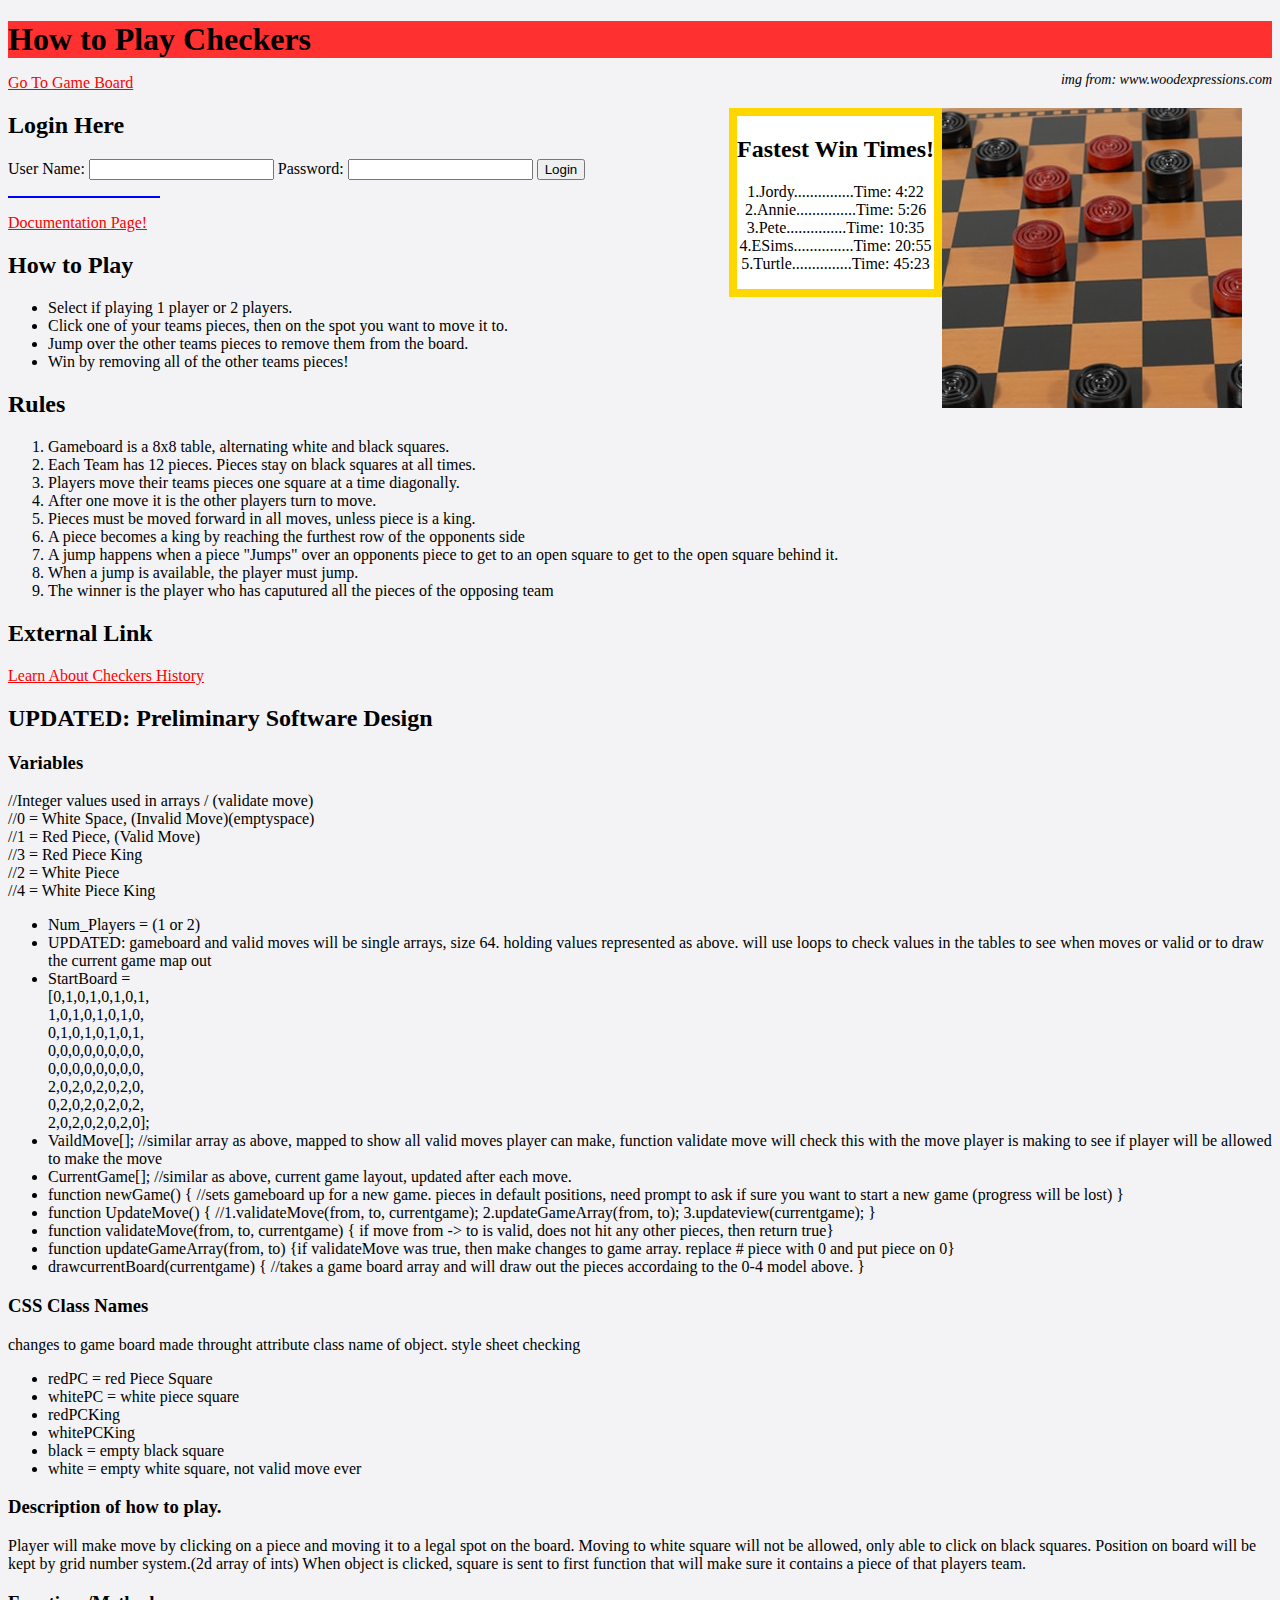
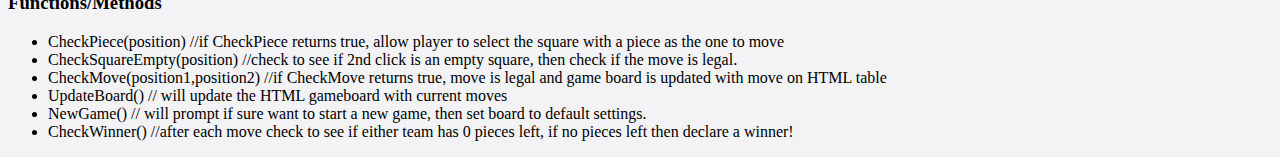
<file: index.html>
<!DOCTYPE html>
    <!-- Checkers V1.0 -- index.html-->
    <html>
        <head>
            <title>How to Play Checkers</title>
            <link href="style.css" rel="stylesheet" type="text/css" />
        </head>
        
        <body>
            <script src="Scripts/login.js"></script>
            
            <div class = "header">
                <h1>How to Play Checkers</h1>
            </div>
             <p id="caption">img from: www.woodexpressions.com </p>
            <p><a href = "Main.html" target="_blank">Go To Game Board</a></p>
            
               
                <img id="wood" src="Images/woodBoard.jpg" alt="Wood Checker Board" >
            
            <div id= "highscores">
                <h2>Fastest Win Times!</h2>
                <p id="scores"> 1. <br> 2.<br> 3. </p>
            </div> 
            
            <script src="Scripts/fromxml.js"></script>
            
            <div id="login">
                <h2>Login Here</h2>
                User Name: <input id="usrname" type="text" name="userName" value="">
                Password: <input id="pwd" type="password" name="pwd" value="">
                <button id= "loginButton" type="button" onclick="login()">Login</button>
                <p id="loginStatus"></p>
            <a href = "documentation.html" target="_blank">Documentation Page!</a>
                
            </div>
            
            <h2>How to Play</h2>
                <ul>
                    <li>Select if playing 1 player or 2 players.</li>
                    <li>Click one of your teams pieces, then on the spot you want to move it to.</li>
                    <li>Jump over the other teams pieces to remove them from the board.</li>
                    <li>Win by removing all of the other teams pieces!</li>
                </ul>
            
            <h2>Rules</h2>
                <ol>
                    <li>Gameboard is a 8x8 table, alternating white and black squares.</li>
                    <li>Each Team has 12 pieces. Pieces stay on black squares at all times. </li>
                    <li>Players move their teams pieces one square at a time diagonally.</li>
                    <li>After one move it is the other players turn to move.</li>
                    <li>Pieces must be moved forward in all moves, unless piece is a king.</li>
                    <li>A piece becomes a king by reaching the furthest row of the opponents
                    side</li>
                    <li>A jump happens when a piece "Jumps" over an opponents piece to get
                    to an open square to get to the open square behind it.</li>
                    <li>When a jump is available, the player must jump.</li>
                    <li>The winner is the player who has caputured all the pieces of the
                    opposing team</li>
                </ol>
            
            <h2>External Link</h2>
            <p><a href = "http://www.indepthinfo.com/checkers/history.shtml" target="_blank">Learn About
                Checkers History</a></p>
            
             <p></p>
             
             <h2>UPDATED: Preliminary Software Design</h2>
                <h3>Variables</h3>
                <p>//Integer values used in arrays / (validate move)<br>
                //0 = White Space, (Invalid Move)(emptyspace)<br>
                //1 = Red Piece, (Valid Move)<br>
                //3 = Red Piece King<br>
                //2 = White Piece<br>
                //4 = White Piece King</p>
                <ul>
                    <li>Num_Players = (1 or 2)</li>
                    <li>UPDATED: gameboard and valid moves will be single arrays, size 64. holding values represented as above. will use loops to check values in the tables to see when moves or valid or to draw the current game map out</li>
                    <li>StartBoard = <br>
                 [0,1,0,1,0,1,0,1, <br>
                  1,0,1,0,1,0,1,0, <br>
                  0,1,0,1,0,1,0,1,<br>
                  0,0,0,0,0,0,0,0,<br>
                  0,0,0,0,0,0,0,0,<br>
                  2,0,2,0,2,0,2,0,<br>
                  0,2,0,2,0,2,0,2,<br>
                  2,0,2,0,2,0,2,0];</li>
                    <li>VaildMove[]; //similar array as above, mapped to show all valid moves player can make, function validate move will check this with the move player is making to see if player will be allowed to make the move</li>
                    <li>CurrentGame[]; //similar as above, current game layout, updated after each move.</li>
                    <li>function newGame() { //sets gameboard up for a new game. pieces in default positions, need prompt to ask if sure you want to start a new game (progress will be lost) } </li>
                    <li>function UpdateMove() { //1.validateMove(from, to, currentgame); 2.updateGameArray(from, to); 3.updateview(currentgame); } </li>
                    <li>function validateMove(from, to, currentgame) { if move from -> to is valid, does not hit any other pieces, then return true}</li>
                    <li>function updateGameArray(from, to) {if validateMove was true, then make changes to game array. replace # piece with 0 and put piece on 0}</li>
                    <li>drawcurrentBoard(currentgame) { //takes a game board array and will draw out the pieces accordaing to the 0-4 model above. }</li>
                </ul>
                <h3>CSS Class Names</h3>
                <p>changes to game board made throught attribute class name of object. style sheet checking</p>
                <ul>
                    <li>redPC = red Piece Square</li>
                    <li>whitePC = white piece square</li>
                    <li>redPCKing</li>
                    <li>whitePCKing</li>
                    <li>black = empty black square</li>
                    <li>white = empty white square, not valid move ever</li>
                </ul>
                
                
                <h3>Description of how to play.</h3>
                <p>Player will make move by clicking on a piece and moving it to a legal spot on the board.
                    Moving to white square will not be allowed, only able to click on black squares.
                    Position on board will be kept by grid number system.(2d array of ints) When object is clicked, square
                    is sent to first function that will make sure it contains a piece of that players
                    team. 
                </p>
                <h3>Functions/Methods</h3>
                <ul>
                    <li>CheckPiece(position) //if CheckPiece returns true, allow player to select the square with a piece as the one to move</li>
                    <li>CheckSquareEmpty(position) //check to see if 2nd click is an empty square, then check if the move is legal.</li>
                    <li>CheckMove(position1,position2) //if CheckMove returns true, move is legal and game board is updated with move on HTML table</li>
                    <li>UpdateBoard() // will update the HTML gameboard with current moves</li>
                    <li>NewGame() // will prompt if sure want to start a new game, then set board to default settings.</li>
                    <li>CheckWinner() //after each move check to see if either team has 0 pieces left, if no pieces left then declare a winner!</li>
                </ul>     
        </body>
    </html>
</file>
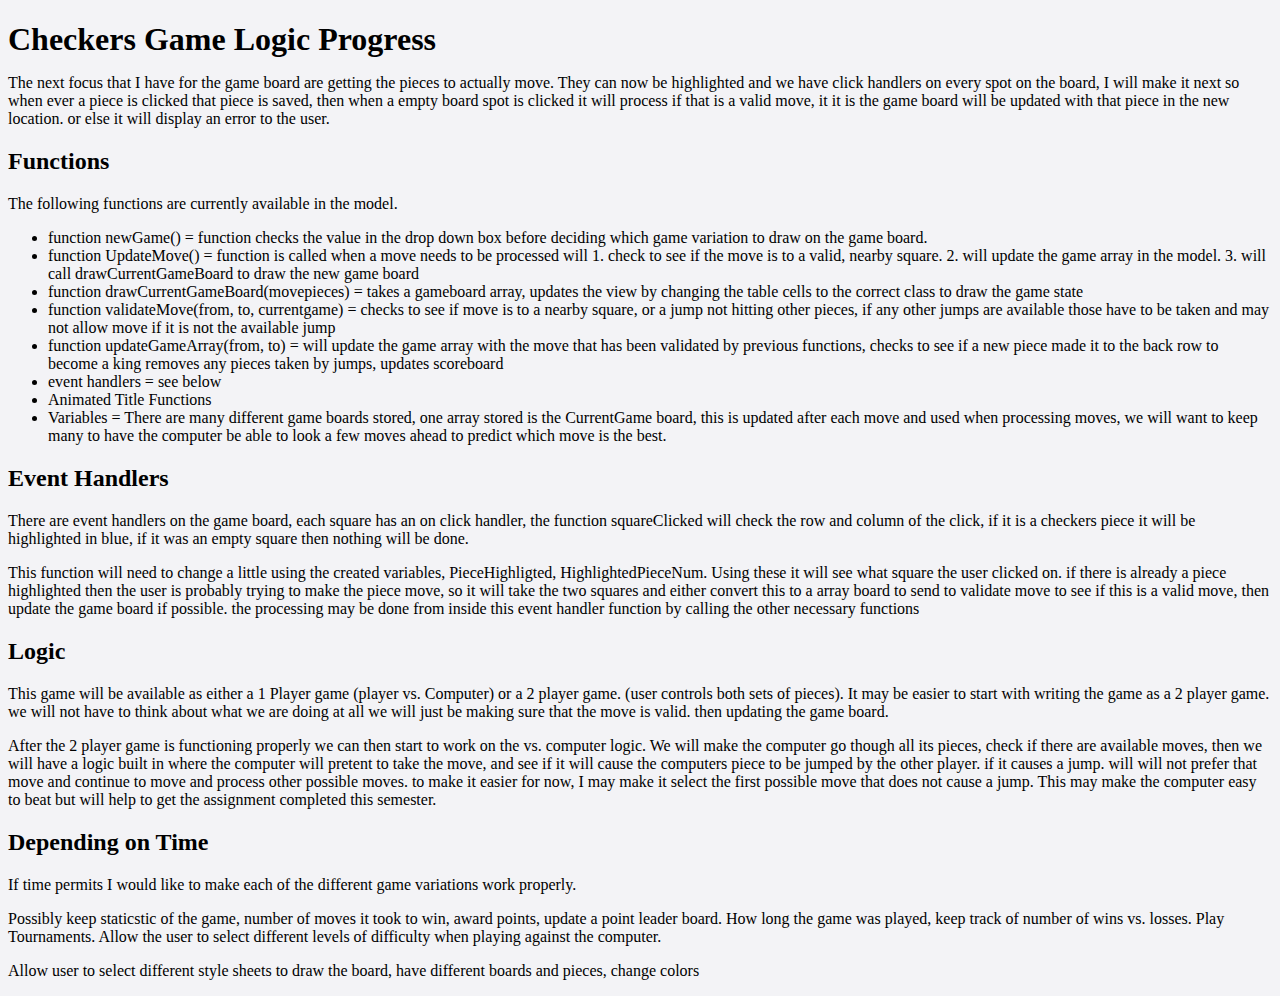
<file: checkpoint.html>
<!DOCTYPE html>
    <!-- Checkers V1.0 ---checkpoint.html -->
    <html>
        <head>
            <title>Checkpoint</title>
            <link href="style.css" rel="stylesheet" type="text/css" />
        </head>
        
       <body>
           
          <h1>Checkers Game Logic Progress</h1>
          <p>The next focus that I have for the game board are getting the pieces to actually move. They can now
          be highlighted and we have click handlers on every spot on the board, I will make it next so when ever
          a piece is clicked that piece is saved, then when a empty board spot is clicked it will process if that
          is a valid move, it it is the game board will be updated with that piece in the new location. or else it will
          display an error to the user.</p>
          
          <h2>Functions</h2>
          <p>The following functions are currently available in the model.</p>
          <ul>
            <li>function newGame() = function checks the value in the drop down box
            before deciding which game variation to draw on the game board.</li>
            <li>function UpdateMove() = function is called when a move needs to be processed
            will 1. check to see if the move is to a valid, nearby square. 2. will update the game
            array in the model. 3. will call drawCurrentGameBoard to draw the new game board</li>
            <li>function drawCurrentGameBoard(movepieces) = takes a gameboard array, updates the view by changing
            the table cells to the correct class to draw the game state</li>
            <li>function validateMove(from, to, currentgame) = checks to see if move is to a nearby square, or a jump
            not hitting other pieces, if any other jumps are available those have to be taken and may not allow move
            if it is not the available jump</li>
            <li>function updateGameArray(from, to) = will update the game array with the move that has been
            validated by previous functions, checks to see if a new piece made it to the back row to become a king
            removes any pieces taken by jumps, updates scoreboard</li>
            <li>event handlers = see below</li>
            <li>Animated Title Functions</li>
            <li>Variables = There are many different game boards stored, one array stored is the CurrentGame board, this
            is updated after each move and used when processing moves, we will want to keep many to have the computer be
            able to look a few moves ahead to predict which move is the best.</li>
          </ul>
          
          <h2>Event Handlers</h2>
            <p>There are event handlers on the game board, each square has an on click handler, the function squareClicked will
            check the row and column of the click, if it is a checkers piece it will be highlighted in blue, if it was an empty
            square then nothing will be done.</p>
            <p>This function will need to change a little using the created variables, PieceHighligted, HighlightedPieceNum.
            Using these it will see what square the user clicked on. if there is already a piece highlighted then the user
             is probably trying to make the piece move, so it will take the two squares and either convert this to a array board
            to send to validate move to see if this is a valid move, then update the game board if possible. the processing may be done
            from inside this event handler function by calling the other necessary functions</p>
          
          <h2>Logic</h2>
          <p>This game will be available as either a 1 Player game (player vs. Computer) or a 2 player game.
          (user controls both sets of pieces). It may be easier to start with writing the game as a 2 player game.
          we will not have to think about what we are doing at all we will just be making sure that the move is valid.
          then updating the game board.</p>
          <p>After the 2 player game is functioning properly we can then start to work on the vs. computer logic.
          We will make the computer go though all its pieces, check if there are available moves, then we will
          have a logic built in where the computer will pretent to take the move, and see if it will cause the computers piece
          to be jumped by the other player. if it causes a jump. will will not prefer that move and continue to move and
          process other possible moves. to make it easier for now, I may make it select the first possible move that does
          not cause a jump. This may make the computer easy to beat but will help to get the assignment completed this semester.</p>
          
          <h2>Depending on Time</h2>
          <p>If time permits I would like to make each of the different game variations work properly.</p>
          <p>Possibly keep staticstic of the game, number of moves it took to win, award points, update a point leader
          board. How long the game was played, keep track of number of wins vs. losses. Play Tournaments. Allow the
          user to select different levels of difficulty when playing against the computer.</p>
          <p>Allow user to select different style sheets to draw the board, have different boards and pieces, change colors</p>
        </body>
    </html>
</file>
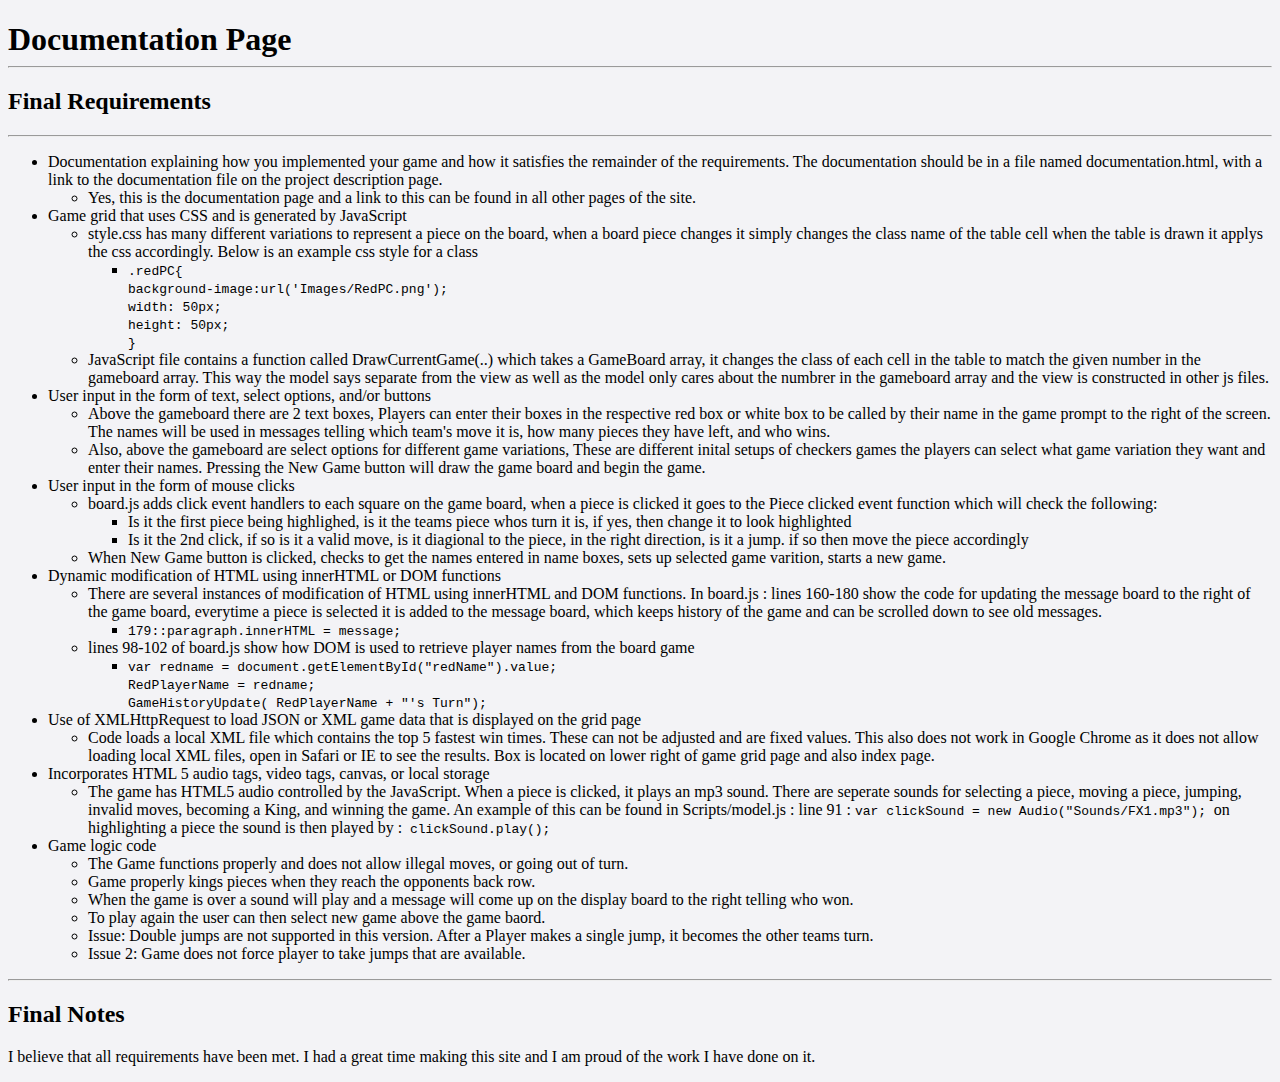
<file: documentation.html>
<!DOCTYPE html>
    <!-- Checkers V1.0 ---checkpoint.html -->
    <html>
        <head>
            <title>Checkpoint</title>
            <link href="style.css" rel="stylesheet" type="text/css" />
        </head>
        
       <body>
           <h1>Documentation Page</h1>
           <hr>
           <h2>Final Requirements</h2>
           <hr>
            <ul>
            
            <li>Documentation explaining how you implemented your game and how it satisfies the remainder of the
            requirements. The documentation should be in a file named documentation.html, with a link to the
            documentation file on the project description page.</li>
                <ul>
                    <li>Yes, this is the documentation page and a link to this can be found in all other pages of the site.</li>
    
                </ul>
                
           
            <li>Game grid that uses CSS and is generated by JavaScript</li>
                <ul>
                    <li>style.css has many different variations to represent a piece on the board, when a board piece changes it simply changes the class name of the table cell when the
                    table is drawn it applys the css accordingly. Below is an example css style for a class</li>
                    <ul><li><code>.redPC{ <br> background-image:url('Images/RedPC.png'); <br> width: 50px; <br> height: 50px; <br> }</code></li></ul>
                    <li>JavaScript file contains a function called DrawCurrentGame(..) which takes a GameBoard array, it changes the class of each cell in the table to match the
                    given number in the gameboard array. This way the model says separate from the view as well as the model only cares about the numbrer in the gameboard array and the
                    view is constructed in other js files.</li>
                </ul>
            
            <li>User input in the form of text, select options, and/or buttons</li>
                <ul>
                    <li>Above the gameboard there are 2 text boxes, Players can enter their boxes in the respective red box or white box
                    to be called by their name in the game prompt to the right of the screen. The names will be used in messages telling which team's
                    move it is, how many pieces they have left, and who wins.</li>
                    <li>Also, above the gameboard are select options for different game variations, These are different inital setups of checkers games
                    the players can select what game variation they want and enter their names. Pressing the New Game button will draw the game board and
                    begin the game.</li>
                </ul>
            
            <li>User input in the form of mouse clicks</li>
                <ul>
                    <li>board.js adds click event handlers to each square on the game board, when a piece is clicked it goes to the Piece clicked event function which will check the following:</li>
                    <ul><li>Is it the first piece being highlighed, is it the teams piece whos turn it is, if yes, then change it to look highlighted</li>
                    <li>Is it the 2nd click, if so is it a valid move, is it diagional to the piece, in the right direction, is it a jump. if so then move the piece accordingly</li></ul>
                    <li>When New Game button is clicked, checks to get the names entered in name boxes, sets up selected game varition, starts a new game.</li>
                </ul>
           
            <li>Dynamic modification of HTML using innerHTML or DOM functions</li>
                <ul>
                    <li>There are several instances of modification of HTML using innerHTML and DOM functions. In board.js : lines 160-180 show the code for updating the message
                    board to the right of the game board, everytime a piece is selected it is added to the message board, which keeps history of the game and can be scrolled down to
                    see old messages. </li>
                    <ul><li><code>179::paragraph.innerHTML = message;</code></li></ul>
                    <li>lines 98-102 of board.js show how DOM is used to retrieve player names from the board game</li>
                    <ul><li><code>var redname = document.getElementById("redName").value; <br> RedPlayerName = redname; <br> GameHistoryUpdate( RedPlayerName + "'s  Turn");</code></li></ul>
                </ul>
           
            <li>Use of XMLHttpRequest to load JSON or XML game data that is displayed on the grid page</li>
                <ul>
                    <li>Code loads a local XML file which contains the top 5 fastest win times. These can not be adjusted and are fixed values. This also does not work in Google Chrome
                    as it does not allow loading local XML files, open in Safari or IE to see the results. Box is located on lower right of game grid page and also index page.</li>
                </ul>
            
            <li>Incorporates HTML 5 audio tags, video tags, canvas, or local storage</li>
                <ul>
                    <li>The game has HTML5 audio controlled by the JavaScript. When a piece is clicked, it plays
                    an mp3 sound. There are seperate sounds for selecting a piece, moving a piece, jumping, invalid moves, becoming a
                    King, and winning the game. An example of this can be found in Scripts/model.js : line 91 :
                    <code>var clickSound = new Audio("Sounds/FX1.mp3"); </code> on highlighting a piece the sound is then played by :<code> clickSound.play(); </code>
                    </li>
                </ul>
            
            <li>Game logic code</li>
                <ul>
                    <li>The Game functions properly and does not allow illegal moves, or going out of turn.</li>
                    <li>Game properly kings pieces when they reach the opponents back row.</li>
                    <li>When the game is over a sound will play and a message will come up on the display board to the right telling who won.</li>
                    <li>To play again the user can then select new game above the game baord.</li>
                    <li>Issue: Double jumps are not supported in this version. After a Player makes a single jump, it becomes the other teams turn.</li>
                    <li>Issue 2: Game does not force player to take jumps that are available.</li>
                </ul>
            </ul>
            <hr>
            <h2>Final Notes</h2>
            <p>I believe that all requirements have been met. I had a great time making this site and I am proud of the work I have done on it.</p>
       </body>    
    </html>
</file>
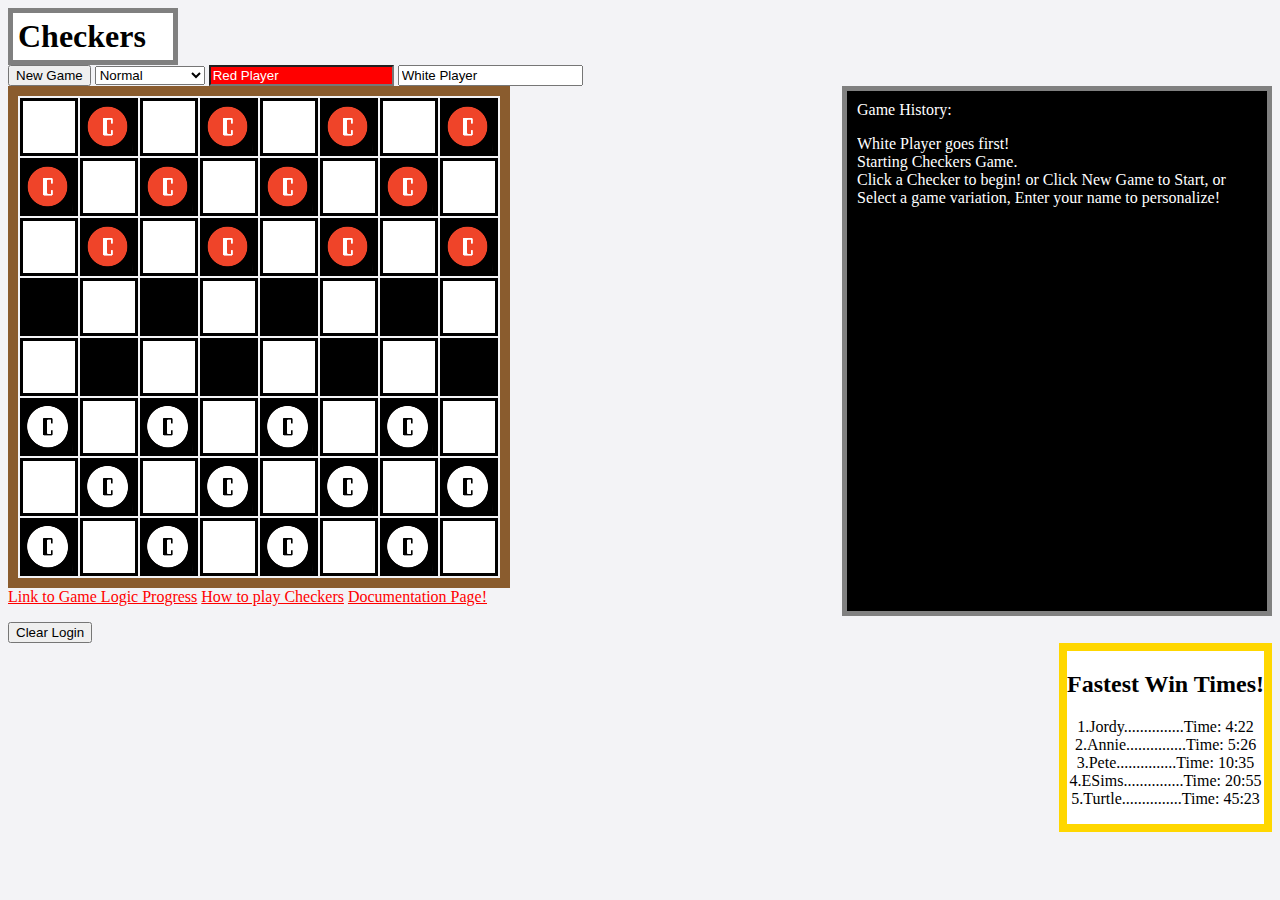
<file: main.html>
<!DOCTYPE html>
    <!-- Checkers V1.0 -- main.html-->
<html>
    <head>
        <title>Play Checkers</title>
        <link href="style.css" rel="stylesheet" type="text/css"/>
    </head>
    
    <body>
        <div id="TitleDiv">
            <h1 id="GameTitle">Checkers</h1>
        </div>
        
        <div>
            <button type="button" onclick="newGame();">New Game</button>
            <select id="gameType">
                <option value="0">Normal</option>
                <option value="1">Out Numbered</option>
                <option value="2">Kings Battle!</option>
            </select>
            <input type= "text" value="Red Player" id="redName">
            <input type= "text" value="White Player" id="whiteName">  
        </div>
           
        <div id="infoDiv">Game History: <br>
            <p id= "gameHistory">Click a Checker to begin!
                or Click New Game to Start, or Select a game variation,
                Enter your name to personalize!</p>
        </div>
           
           <script src="Scripts/board.js"></script>
           <script src="Scripts/model.js"></script>
           <a href = "checkpoint.html" target="_blank">Link to Game Logic Progress</a>
           <a href = "index.html" target="_blank">How to play Checkers</a>
           <a href = "documentation.html" target="_blank">Documentation Page!</a>
        <div id="LoginDiv">
            <p id="loggedAS">Log in on the description page!</p>
            <button type="button" onclick="clearStorage()";>Clear Login</button>
        </div>
        
        <script src="Scripts/getlogged.js"></script>
        
        
        <div id= "highscores">
                <h2>Fastest Win Times!</h2>
                <p id="scores"> 1. <br> 2.<br> 3. </p>
        </div>
        <script src="Scripts/fromxml.js"></script>
        
    </body>
</html>
</file>
<file: style.css>
/* Checkers V1.0 ---style.css
 * Comments Notes Colors
 * 
 *
 * */
.black{
    background-color: black;
    width: 50px;
    height: 50px;
}
.white{
    background-color: white;
    width: 50px;
    height: 50px;
}
.redPC{
    background-image:url('Images/RedPC.png');
    width: 50px;
    height: 50px;
}
.whitePC{
    background-image:url('Images/WhitePC.png');
    width: 50px;
    height: 50px;
}
.redPCKing{
    background-image:url('Images/RedPCKing.png');
    width: 50px;
    height: 50px;
}
.whitePCKing{
    background-image:url('Images/WhitePCKing.png');
    width: 50px;
    height: 50px;
}
.whitePCclicked{
    background-image: url('Images/WhitePCclicked.png');
    width: 50px;
    height: 50px;
}
.whitePCKingclicked{
    background-image: url('Images/WhitePCKingclicked.png');
    width: 50px;
    height: 50px;
}.redPCclicked{
    background-image: url('Images/RedPCclicked.png');
    width: 50px;
    height: 50px;
}
.redPCKingclicked{
    background-image: url('Images/RedPCKingclicked.png');
    width: 50px;
    height: 50px;
}
#infoDiv{
    background: black;
    color: white;
    width: 400px;
    height: 500px;
    padding: 10px;
    border: 5px solid gray;
    margin: 0px;
    float: right;
}
#GameTitle{
    width: 150px;
    padding: 5px;
    border: 5px solid gray;
    margin: 0px;
    top: 0;
    left: 0;
    background-color: white;
}
#TitleDiv{
    position: relative;
    top:0;
    left: 0;
    height: 70;
}
a{
    color:#FF0000;    /* unvisited link */
}

h1{
    margin-bottom: 0;
}

.header{
    background-color:#FF3030;
}
body{
    background-color:#F3F3F6;
}

td{
  border-style: solid;
  border-width: 3px;
  border-color: #000000;
  
}
table{
    border: 10px solid #8A5C2E;
    border-collapse: separate;
}
#wood{
    width: 300px;
    height: 300px;
    float: right;
    margin-right: 30px;
}
#caption{
    float: right;
    font-style:italic;
    font-size:14px;
}
#loginStatus
{
    width: 150px;
    background-color: white;
    border: solid thin;
    color: blue;
}
img{
    width: 50px;
    height: 50px;
}
#highscores{
    float: right;
    border-width: 8px;
    border-style: solid;
    border-color: gold;
    background-color: white;
    text-align: center;
}
#gameHistory{
    width : 400px;
    height : 450px;
    word-wrap : normal;
    overflow : scroll;
}
#redName{
    background-color: red;
    color : white;
}
</file>
